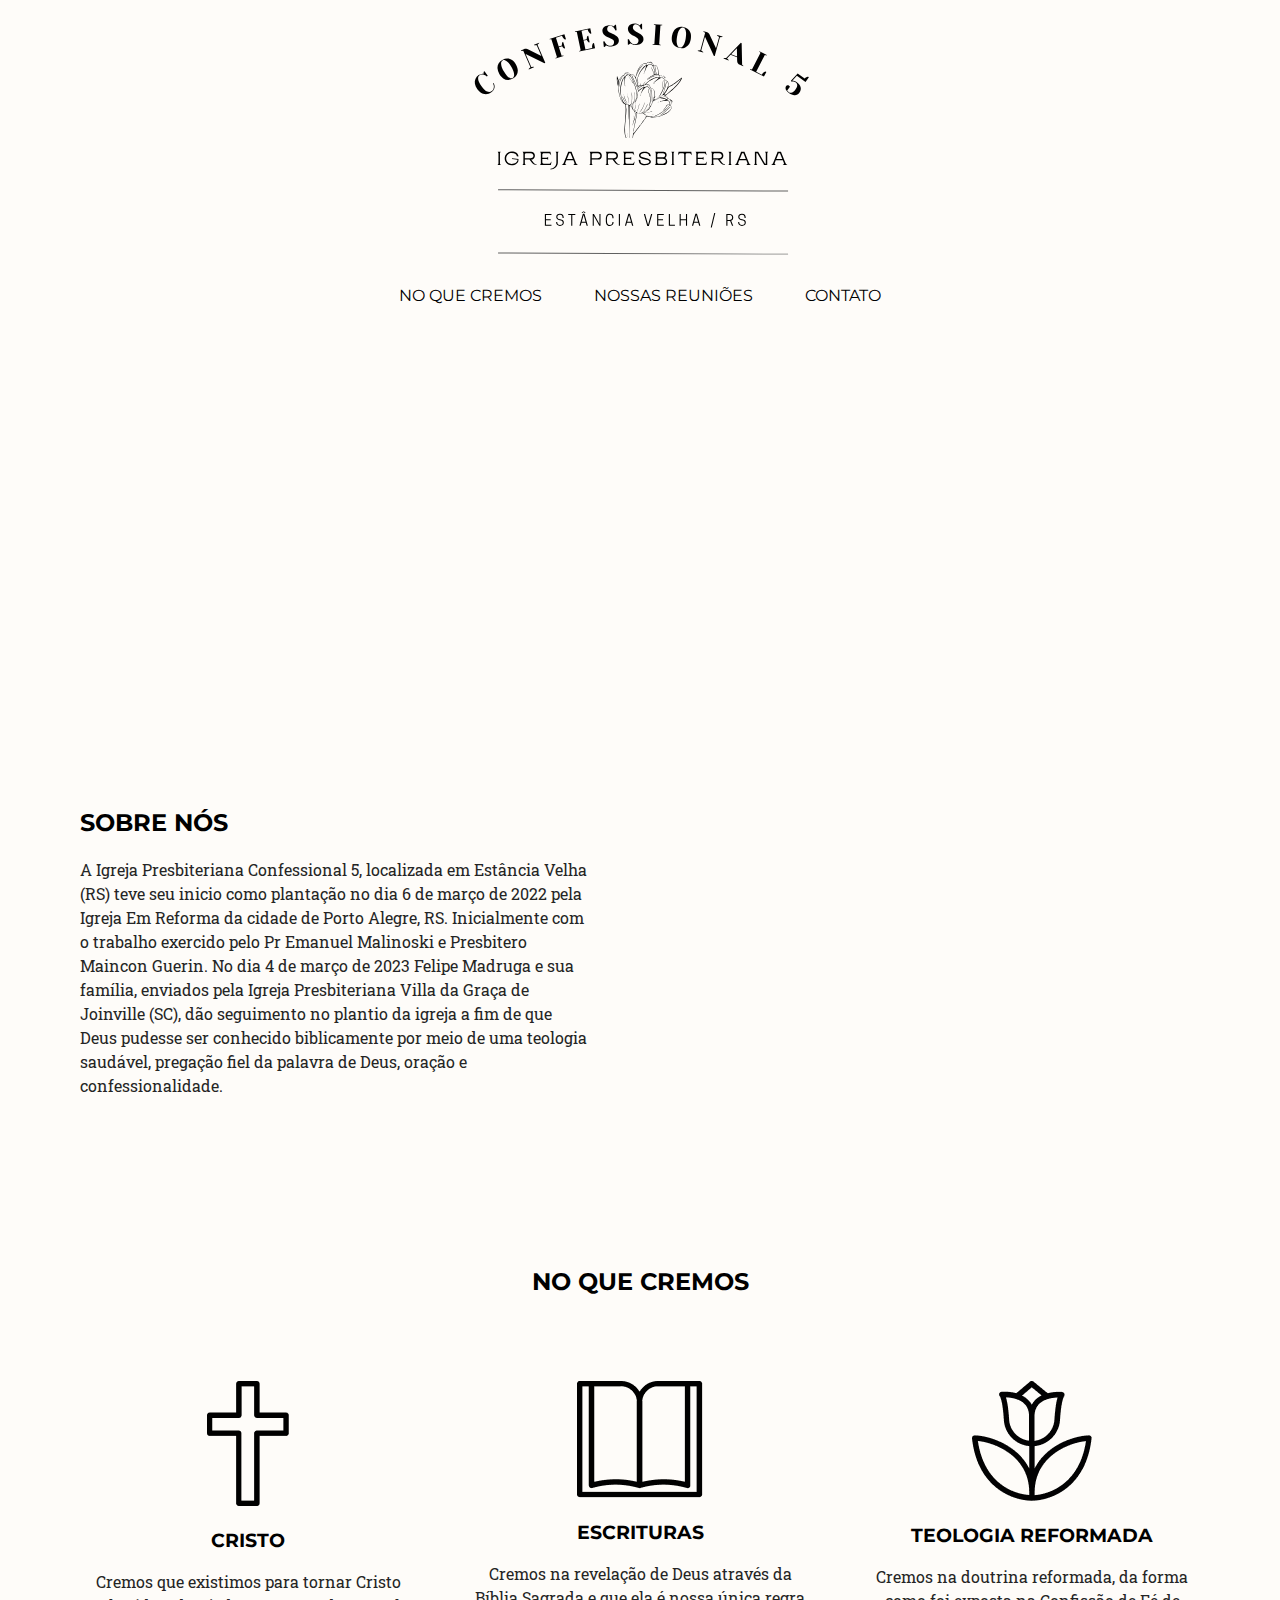
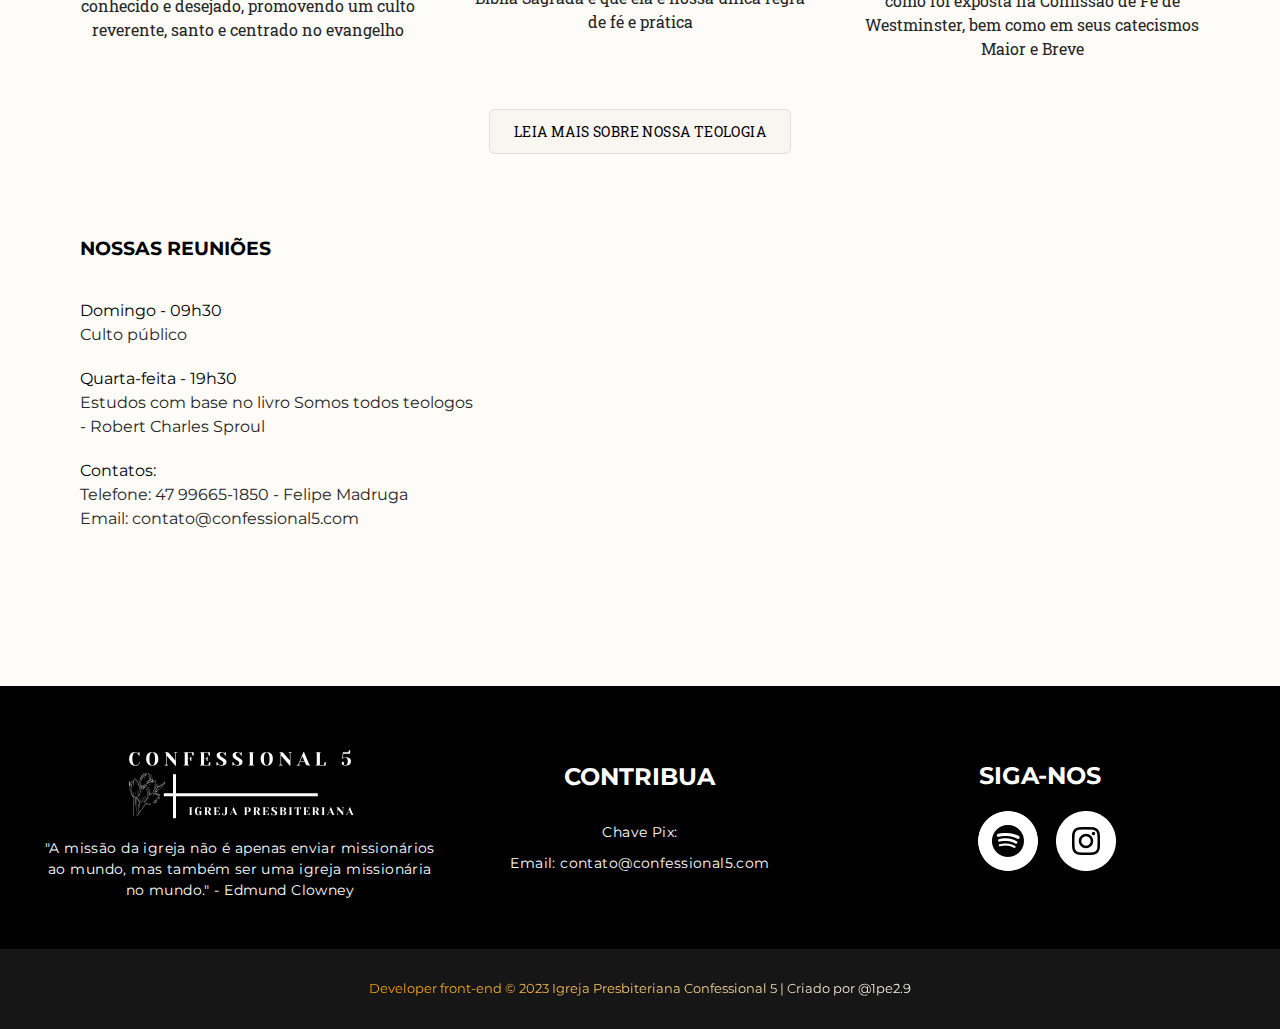
<file: index.html>
<!DOCTYPE html>
<html lang="pt-br">

<head>
    <meta charset="UTF-8">
    <meta name="viewport" content="width=device-width, initial-scale=1.0">
    <title>Confessional 5</title>
    <link rel="stylesheet" href="style1.css">
    <link rel="shortcut icon" href="imagens/favicon.png" type="image/x-icon">
    <style>
        @import url('https://fonts.googleapis.com/css2?family=Montserrat:wght@100;200;300;400;500;600&display=swap');
    </style>

    <style>
        @import url('https://fonts.googleapis.com/css2?family=Montserrat:wght@100;200;300;400;500;600&family=Roboto+Slab:wght@100;200;300;400;500;600;700;800&display=swap');
    </style>
</head>
<body>
    <header class="gradegeral1">
        <div class="grade1">
            <img class="logo" src="imagens/logohead.svg" alt="Logo">
            <div class="menu">
                <a href="index2.html">NO QUE CREMOS</a>
                    <a href="#reunioes">NOSSAS REUNIÕES</a>
                <a href="index3.html">CONTATO</a>
            </div> 
        </div>
    </header>
    <div class="slide">
        <img src="imagens/slide/slide1.png" alt="slide1">
        <img src="imagens/slide/slide2.png" alt="slide2">
    </div>
    <div class="slide-mobile">
        <img src="imagens/slide/slide3.png" alt="slide3">
        <img src="imagens/slide/slide4.png" alt="slide4">
    </div>
    <main class="gradegeral2">
        <article class="grade2">
            <div class="grade3">
                <h2>SOBRE NÓS</h2>
                <p>A Igreja Presbiteriana Confessional 5, localizada em Estância Velha (RS) teve seu inicio como plantação no dia 6 de março de 2022 pela Igreja Em Reforma da cidade de Porto Alegre, RS. Inicialmente com o trabalho exercido pelo Pr Emanuel Malinoski e Presbitero Maincon Guerin. No dia 4 de março de 2023 Felipe Madruga e sua família, enviados pela Igreja Presbiteriana Villa da Graça de Joinville (SC), dão seguimento no plantio da igreja a fim de que Deus pudesse ser conhecido biblicamente por meio de uma teologia saudável, pregação fiel da palavra de Deus, oração e confessionalidade.</p>
                <!-- <a href="" class="botao">LEIA MAIS SOBRE NÓS</a> -->
            </div>
            <div class="iframe">
                <iframe width="560" height="315" src="https://www.youtube.com/embed/VWHCxCASDn8" title="YouTube video player" frameborder="0" allow="accelerometer; autoplay; clipboard-write; encrypted-media; gyroscope; picture-in-picture; web-share" allowfullscreen></iframe>
                
            </div>
        </article>
        <div class="grade4">
            <h2>NO QUE CREMOS</h2>
        </div>
        <div>
            <article class="gradegeral3">
                <div class="grade5">
                    <img class="cruz" src="imagens/cross.png" alt="cruz">
                    <h3>CRISTO</h3>
                    <p>Cremos que existimos para tornar Cristo conhecido e desejado, promovendo um culto reverente, santo e centrado no evangelho</p>
                </div>
                <div class="grade5">
                    <img src="imagens/escrituras.png" alt="biblia">
                    <h3>ESCRITURAS</h3>
                    <p>Cremos na revelação de Deus através da Bíblia Sagrada e que ela é nossa única regra de fé e prática</p>
                </div>
                <div class="grade5">
                    <img src="imagens/tulip.png" alt="tulipa">
                    <h3>TEOLOGIA REFORMADA</h3>
                    <p>Cremos na doutrina reformada, da forma como foi exposta na Confissão de Fé de Westminster, bem como em seus catecismos Maior e Breve</p>
                </div>
            </article>
        </div>
    </main>
    <aside class="grade6"><a href="index2.html" target="_blank">LEIA MAIS SOBRE NOSSA TEOLOGIA</a></aside>
    <aside id="reunioes" class="gradegeral4">
        <div class="grade7">
            <h3>NOSSAS REUNIÕES</h3>
            <p class="grade8">Domingo - 09h30</p>
            <p>Culto público</p>
            <p class="grade8">Quarta-feita - 19h30</p>
            <p>Estudos com base no livro Somos todos teologos <br> - Robert Charles Sproul</p>
            <p class="grade8">Contatos:</p>
            <p>Telefone: 47 99665-1850 - Felipe Madruga</p>
            <p>Email: contato@confessional5.com</p>
        </div>
        <div class="maps"><iframe src="https://www.google.com/maps/embed?pb=!1m18!1m12!1m3!1d3467.258248075761!2d-51.180579124766034!3d-29.654279613293028!2m3!1f0!2f0!3f0!3m2!1i1024!2i768!4f13.1!3m3!1m2!1s0x951944b4e7bc1aaf%3A0x718ac81ed03e47cf!2sR.%20Aimor%C3%A9%2C%20800%20-%20Uni%C3%A3o%2C%20Est%C3%A2ncia%20Velha%20-%20RS%2C%2093600-000!5e0!3m2!1spt-BR!2sbr!4v1687026946643!5m2!1spt-BR!2sbr" width="550" height="400" style="border:0;" allowfullscreen="" loading="lazy" referrerpolicy="no-referrer-when-downgrade"></iframe></div>
    </aside>
    <aside class="fundoprincipal">
        <div class="rodape">
            <div class="conteudodiv">
                <img src="imagens/logorodape.svg" alt="">
                <p>"A missão da igreja não é apenas enviar missionários ao mundo, mas também ser uma igreja missionária no mundo." - Edmund Clowney</p>
            </div>
            <div class="conteudodiv">
                <h2>CONTRIBUA</h2>
                <p class="contribuição">Chave Pix:</p>
                <p class="contribuição">Email: contato@confessional5.com</p>
            </div>
            <div class="conteudodiv">
                <h2>SIGA-NOS</h2>
                <a href="https://open.spotify.com/show/5C8TPHNIzjzw6vJAphkZUF?si=l5C8EpqsT_OG09z_fFSeIA" target="_blank"><img class="redessociais" src="imagens/spotify.png" alt=""></a>
                <a href="https://instagram.com/confessional.5?igshid=MWQ1ZGUxMzBkMA==" target="_blank"><img <img class="redessociais" src="imagens/instagram_icon.png" alt=""></a>
            </div>
        </div>
    </aside>
    <footer class="autor">
        <div class="end"">
            <p>Developer front-end © 2023 Igreja Presbiteriana Confessional 5 | Criado por @1pe2.9</p>
        </div>
    </footer>
</body>

</html>
</file>
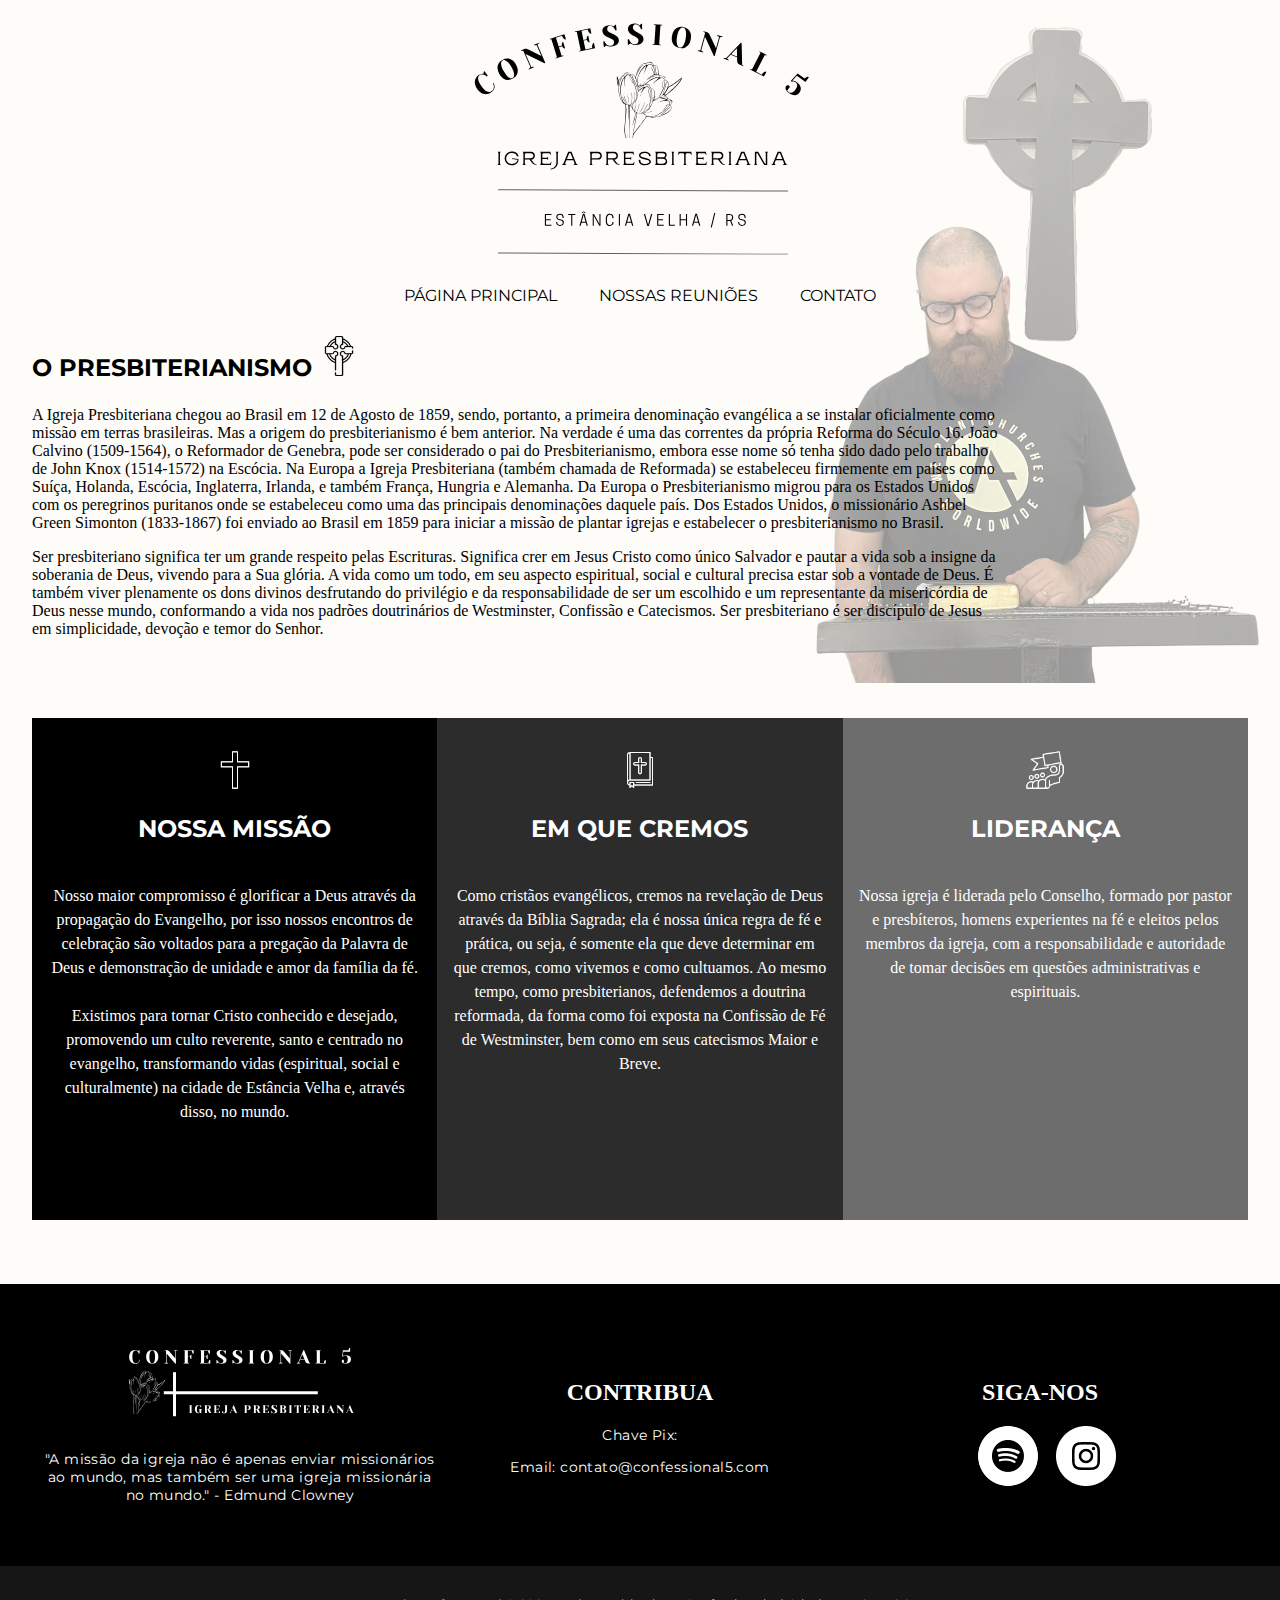
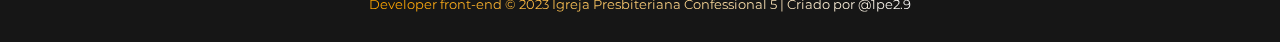
<file: index2.html>
<!DOCTYPE html>
<html lang="pt-br">
<head>
    <meta charset="UTF-8">
    <meta name="viewport" content="width=device-width, initial-scale=1.0">
    <title>Confessional 5</title>
    <link rel="stylesheet" href="style2.css">
    <link rel="shortcut icon" href="imagens/favicon.png" type="image/x-icon">
    <style>
        @import url('https://fonts.googleapis.com/css2?family=Montserrat:wght@100;200;300;400;500;600&display=swap');
    </style>

    <style>
        @import url('https://fonts.googleapis.com/css2?family=Montserrat:wght@100;200;300;400;500;600&family=Roboto+Slab:wght@100;200;300;400;500;600;700;800&display=swap');
    </style>
</head>
<body>
    <header class="gradegeral1">
        <div class="grade1">
            <img class="logo" src="imagens/logohead.svg" alt="Logo">
            <div class="menu">
                <a href="index.html">PÁGINA PRINCIPAL</a>
                <a href="index.html#reunioes">NOSSAS REUNIÕES</a>
                <a href="index3.html">CONTATO</a>
            </div>
        </div>
    </header>
    <main class="main">
        <div class="main_img-madruga"> 
        <h2>O PRESBITERIANISMO <img src="imagens/page2/presbiteriano.png" alt="presbiteriano" width="40px"></h2>
        <p>A Igreja Presbiteriana chegou ao Brasil em 12 de Agosto de 1859, sendo, portanto, a primeira denominação evangélica a se instalar oficialmente como missão em terras brasileiras. Mas a origem do presbiterianismo é bem anterior. Na verdade é uma das correntes da própria Reforma do Século 16. João Calvino (1509-1564), o Reformador de Genebra, pode ser considerado o pai do Presbiterianismo, embora esse nome só tenha sido dado pelo trabalho de John Knox (1514-1572) na Escócia. Na Europa a Igreja Presbiteriana (também chamada de Reformada) se estabeleceu firmemente em países como Suíça, Holanda, Escócia, Inglaterra, Irlanda, e também França, Hungria e Alemanha. Da Europa o Presbiterianismo migrou para os Estados Unidos com os peregrinos puritanos onde se estabeleceu como uma das principais denominações daquele país. Dos Estados Unidos, o missionário Ashbel Green Simonton (1833-1867) foi enviado ao Brasil em 1859 para iniciar a missão de plantar igrejas e estabelecer o presbiterianismo no Brasil.</p>
        <p>Ser presbiteriano significa ter um grande respeito pelas Escrituras. Significa crer em Jesus Cristo como único Salvador e pautar a vida sob a insigne da soberania de Deus, vivendo para a Sua glória. A vida como um todo, em seu aspecto espiritual, social e cultural precisa estar sob a vontade de Deus. É também viver plenamente os dons divinos desfrutando do privilégio e da responsabilidade de ser um escolhido e um representante da misericórdia de Deus nesse mundo, conformando a vida nos padrões doutrinários de Westminster, Confissão e Catecismos. Ser presbiteriano é ser discípulo de Jesus em simplicidade, devoção e temor do Senhor.</p>
        </div>
        <div class="main_div">
            <div class="main_div-1">
                <img src="imagens/page2/cruz.png" alt="missão" width="40px">
                <h2>NOSSA MISSÃO</h2>
                <p>Nosso maior compromisso é glorificar a Deus através da propagação do Evangelho, por isso nossos encontros de celebração são voltados para a pregação da Palavra de Deus e demonstração de unidade e amor da família da fé. <br><br> Existimos para tornar Cristo conhecido e desejado, promovendo um culto reverente, santo e centrado no evangelho, transformando vidas (espiritual, social e culturalmente) na cidade de Estância Velha e, através disso, no mundo.</p>
            </div>
            <div class="main_div-1 main_div-2">
                <img src="imagens/page2/biblia.png" alt="Crença" width="40px">
                <h2>EM QUE CREMOS</h2>
                <p>Como cristãos evangélicos, cremos na revelação de Deus através da Bíblia Sagrada; ela é nossa única regra de fé e prática, ou seja, é somente ela que deve determinar em que cremos, como vivemos e como cultuamos. Ao mesmo tempo, como presbiterianos, defendemos a doutrina reformada, da forma como foi exposta na Confissão de Fé de Westminster, bem como em seus catecismos Maior e Breve.</p>
            </div>
            <div class="main_div-1 main_div-3">
                <img src="imagens/page2/lideranca.png" alt="Lideraça" width="40px">
                <h2>LIDERANÇA</h2>
                <p>Nossa igreja é liderada pelo Conselho, formado por pastor e presbíteros, homens experientes na fé e eleitos pelos membros da igreja, com a responsabilidade e autoridade de tomar decisões em questões administrativas e espirituais.</p>
            </div>
        </div>
    </main>
    <aside class="fundoprincipal">
        <div class="rodape">
            <div class="conteudodiv">
                <img src="imagens/logorodape.svg" alt="">
                <p>"A missão da igreja não é apenas enviar missionários ao mundo, mas também ser uma igreja missionária no mundo." - Edmund Clowney</p>
            </div>
            <div class="conteudodiv">
                <h2>CONTRIBUA</h2>
                <p class="contribuição">Chave Pix:</p>
                <p class="contribuição">Email: contato@confessional5.com</p>
            </div>
            <div class="conteudodiv">
                <h2>SIGA-NOS</h2>
                <a href="https://open.spotify.com/show/5C8TPHNIzjzw6vJAphkZUF?si=l5C8EpqsT_OG09z_fFSeIA" target="_blank"><img class="redessociais" src="imagens/spotify.png" alt=""></a>
                <a href="https://instagram.com/confessional.5?igshid=MWQ1ZGUxMzBkMA==" target="_blank"><img <img class="redessociais" src="imagens/instagram_icon.png" alt=""></a>
            </div>
        </div>
    </aside>
    <footer class="autor">
        <div class="end"">
            <p>Developer front-end © 2023 Igreja Presbiteriana Confessional 5 | Criado por @1pe2.9</p>
        </div>
    </footer>
</body>

</html>
</file>
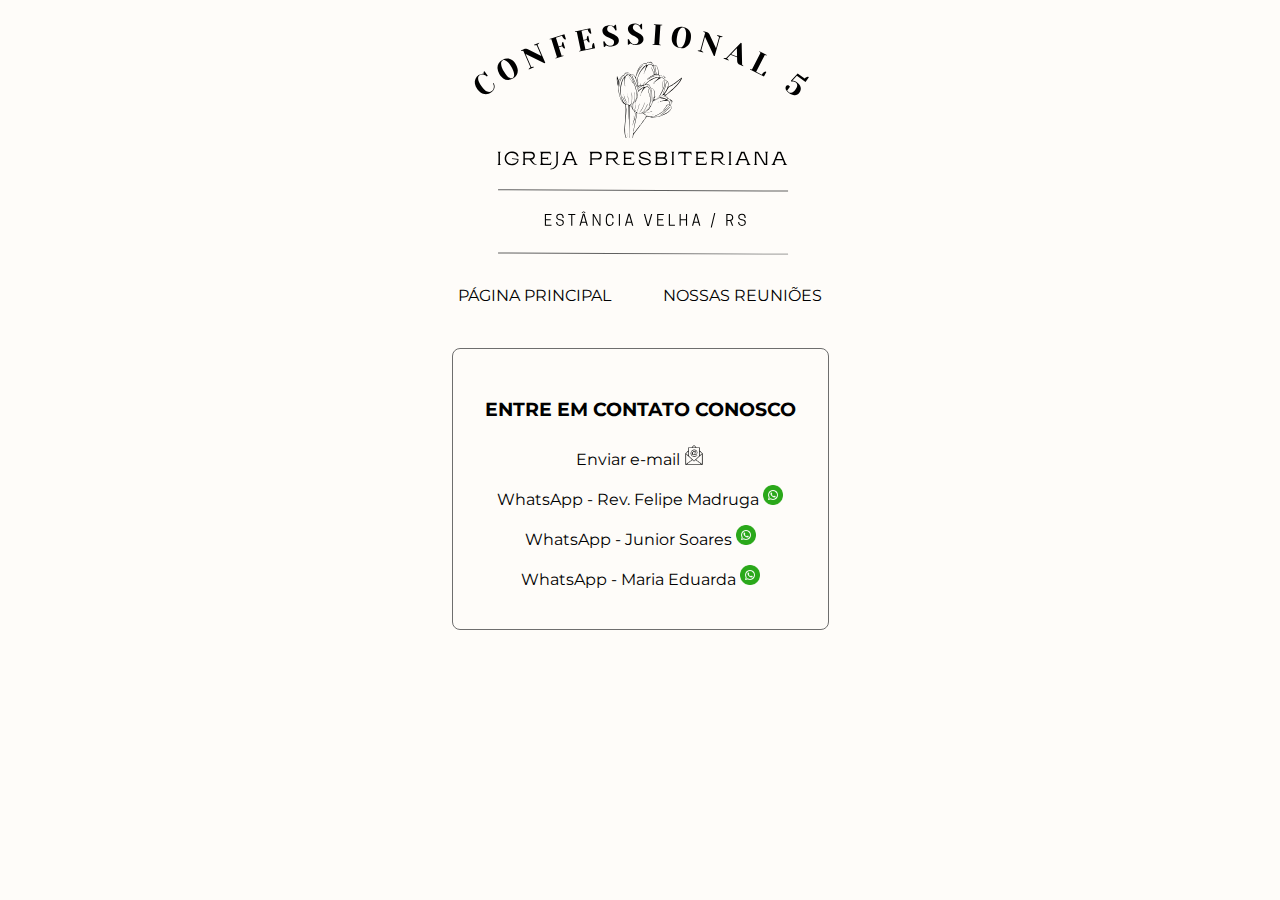
<file: index3.html>
<!DOCTYPE html>
<html lang="pt-br">

<head>
    <meta charset="UTF-8">
    <meta name="viewport" content="width=device-width, initial-scale=1.0">
    <title>Confessional 5</title>
    <link rel="stylesheet" href="style3.css">
    <link rel="shortcut icon" href="imagens/favicon.png" type="image/x-icon">
    <style>
        @import url('https://fonts.googleapis.com/css2?family=Montserrat:wght@100;200;300;400;500;600&display=swap');
    </style>
    <style>
        @import url('https://fonts.googleapis.com/css2?family=Montserrat:wght@100;200;300;400;500;600&family=Roboto+Slab:wght@100;200;300;400;500;600;700;800&display=swap');
    </style>
</head>
<body>
    <header class="gradegeral1">
        <div class="grade1">
            <img class="logo" src="imagens/logohead.svg" alt="Logo">
            <div class="menu">
                <a href="index.html" class="return">PÁGINA PRINCIPAL</a>
                <a href="index.html#reunioes">NOSSAS REUNIÕES</a>
            </div>
        </div>
    </header>
    <main class="main">
        <h2>ENTRE EM CONTATO CONOSCO</h2>
        <a href="mailto:contato@confessional5.com" target="_blank">Enviar e-mail <img src="imagens/page2/marketing-de-email.png" alt="" width="20px" ></a>
        <a href="https://wa.me/47996651850" target="_blank">WhatsApp - Rev. Felipe Madruga <img src="imagens/page2/whatsapp.png" alt="" width="20px" ></a>
        <a href="https://wa.me/51999157774" target="_blank">WhatsApp - Junior Soares <img src="imagens/page2/whatsapp.png" alt="" width="20px" ></a>
        <a href="https://wa.me/51998541749" target="_blank">WhatsApp - Maria Eduarda <img src="imagens/page2/whatsapp.png" alt="" width="20px" ></a>
    </main>
</file>
<file: style1.css>
body {
  background: #e0bb8a0c;
  margin: 0px;
  margin-top: 18px;
}

.menu {
  display: flex;
  flex-wrap: wrap;
  justify-content: center;
  align-items: center;
  gap: 20px;
  margin-top: 20px;
}

.menu a {
  font-family: Montserrat, sans-serif;
  text-decoration: none;
  font-weight: 400;
  font-size: 16px;
  padding: 10px 15px;
  color: black;
  border: 1px solid transparent;
}

.menu a:hover {
  background: #dbc3a33a;
  border-radius: 4px;
  border: 1px solid rgba(0, 0, 0, 0.178);
}

.logo {
  display: flex;
  flex-wrap: nowrap;
  justify-content: center;
  align-items: center;
  margin: 0 auto;
}

@media (max-width: 700px) {
  .menu {
    gap: 10px;
  }
  .menu a {
    background: #f5f5f5;
    border-radius: 4px;
  }
  .logo {
    width: 56%;
    padding: 0 0rem;
  }
}

@media (min-width: 801px) {
  .slide-mobile {
    display: none;
    height: 0;
  }
}

.slide {
  margin-top: 3rem;
  position: relative;
  width: 100%;
  height: 300px;
  overflow: hidden;
}

.slide img {
  position: absolute;
  top: 0;
  left: 0;
  width: 100%;
  height: 100%;
  opacity: 0;
  animation: slideShow 16s infinite; 
}

.slide img:nth-child(1) {
  animation-delay: 0s;
}
.slide img:nth-child(2) {
  animation-delay: 8s; 
}

@keyframes slideShow {
  0% {
    opacity: 0;
  }
  20% {
    opacity: 1;
  }
  33% {
    opacity: 1;
  }
  53% {
    opacity: 0;
  }
  100% {
    opacity: 0;
  }
}

@media (max-width: 800px) {
  .slide {
    display: none;
    height: 0;
  }

  .slide-mobile {
    margin-top: 3rem;
    position: relative;
    width: 100%;
    height: 300px;
    overflow: hidden;
  }
  .slide-mobile img {
    position: absolute;
    top: 0;
    left: 0;
    width: 100%;
    height: 100%;
    opacity: 0;
    animation: slideShowMobile 16s infinite;
  }
  .slide-mobile img:nth-child(1) {
    animation-delay: 0s;
  }
  .slide-mobile img:nth-child(2) {
    animation-delay: 8s;
  }
}
@keyframes slideShowMobile {
  0% {
    opacity: 0;
  }
  20% {
    opacity: 1;
  }
  33% {
    opacity: 1;
  }
  53% {
    opacity: 0;
  }
  100% {
    opacity: 0;
  }
}
.grade2 {
  display: flex;
  flex-wrap: wrap;
  margin-top: 9rem;
  padding: 0 5rem;
  gap: 0 3rem;
}

.grade3 {
  flex: 1 1 20%;
  align-self: flex-start;
}

.iframe {
  display: flex;
  flex: 1 1 10%;
  align-self: flex-start;
  width: 50%;
}

.botao {
  display: flex;
  align-items: center;
  justify-content: center;
  position: relative;
  margin-top: 1.5rem;
  width: 200px;
  text-align: center;
  padding: 10px;
}

.botao,
.grade6 a {
  display: flex;
  font-family: Roboto Slab, serif;
  font-size: 14px;
  letter-spacing: 0.4px;
  text-decoration: none;
  color: rgb(0, 0, 0);
  border: 1px solid rgba(119, 118, 118, 0.178);
  background-color: #ddcfbc25;
  border-radius: 6px;
  padding: 12px 24px;
}
.grade3 a:hover {
  color: black;
  background: #dbc3a33a;
}

h2 {
  margin: 0;
  font-family: Montserrat, sans-serif;
  height: 50px;
}
h3 {
  font-family: Montserrat, sans-serif;
}
p {
  margin: 0px;
  font-family: Roboto Slab, serif;
  line-height: 1.5;
  text-align: left top;
  font-weight: 400;
  color: #252525;
}

@media (max-width: 800px) {
  .grade2 {
    margin-top: 3rem;
    display: flex;
    flex-wrap: wrap;
    align-items: center;
    padding: 0 1rem;
    gap: 0 0rem;
  }
  .grade3 {
    margin-top: 0rem;
    gap: 0 0rem;
    display: flex;
    flex-direction: column;
    flex-basis: 100%;
    margin-bottom: 2rem;
    border: 0.5px solid white;
    border-radius: 10px;
    box-shadow: 0px 3px 2px 0px #d4d4d4a4;
  }
  .grade3 h2,
  a {
    text-align: center;
  }
  h2 {
    font-size: 20px;
  }
  .botao {
    width: auto;
    margin: 1rem 25%;
    color: #000000d0;
    border-color: #000000d0;
  }
  .iframe {
    padding-top: 4rem;
    display: flex;
    flex: 2;
    width: 100%;
    justify-content: center;
  }
}

.grade4 {
  display: flex;
  align-content: center;
  justify-content: center;
  margin-top: 9rem;
  margin-bottom: 4rem;
}
.grade4 h2 {
  text-align: center;
}

.gradegeral3 {
  display: flex;
  justify-content: space-between;
}
.gradegeral3 {
  text-align: center;
  padding: 0 5rem;
  gap: 0 1.4rem;
}
.gradegeral3 p {
  height: auto;
}

.grade5 {
  flex-basis: 30%;
  text-align: center;
}

@media (max-width: 800px) {
  .gradegeral3 {
    display: flex;
    flex-wrap: wrap;
    text-align: center;
    padding: 0 1rem;
    gap: 0 1rem;
  }
  .grade4 {
    margin-bottom: 1rem;
  }
  .grade5 {
    flex-basis: 100%;
    margin-bottom: 1rem;
    border: 0.5px solid white;
    border-radius: 10px;
    box-shadow: 0px 3px 2px 0px #d4d4d4a4;
    padding: 10px 0px;
  }
}
.grade6 {
  display: flex;
  margin-top: 3rem;
  margin-bottom: 3rem;
  justify-content: center;
}
.grade6 a:hover {
  color: black;
  background: #dbc3a33a;
}
@media (max-width: 800px) {
  .grade6 {
    margin-top: 2rem;
    margin-bottom: 0rem;
  }
  .grade6 a {
    background: #ffffff;
    border-color: #252525;
    color: #252525;
  }
  .grade6 a:hover {
    background: #252525;
  }
}

.gradegeral4 {
  display: flex;
  margin-top: 4rem;
  justify-content: space-between;
  flex-wrap: wrap;
  padding: 0 5rem;
}

.grade7 p {
  font-family: Montserrat, sans-serif;
  font-weight: 400;
  color: #252525;
}

.grade8 {
  color: black !important;
  padding-top: 20px;
}

@media (max-width: 1150px) {
  .gradegeral4 {
    padding: 0 0rem;
    margin-top: 1rem;
  }
  .grade7 {
    display: flex;
    flex-direction: column;
    align-items: center;
    /* justify-items: center; */
    width: 100%;
    flex-basis: 100%;
    margin-bottom: 2rem;
    border: 0.5px solid white;
    border-radius: 10px;
    box-shadow: 0px 3px 2px 0px #d4d4d4a4;
    padding: 10px 10px;
  }
  .grade8 {
    font-size: large;
    margin-top: 1rem;
  }
  .maps {
    display: flex;
    flex-direction: row;
    justify-items: center;
    justify-content: center;
    margin-top: 4rem;
    height: 100%;
    width: 100%;
  }
  @media (max-width: 800px) {
    .grade7 h3 {
      margin-bottom: 0;
      padding-bottom: 0;
    }
  }
}
.fundoprincipal {
  background-color: #000000;
  margin-top: 4rem;
}

.fundoprincipal p {
  font-family: Montserrat, sans-serif;
  font-size: 14px;
  letter-spacing: 0.03em;
  font-style: normal;
  color: #ffffff;
  text-align: center;
}

.rodape {
  margin-top: 40px;
  background-color: rgb(0, 0, 0);
  display: grid;
  grid-template-columns: 1fr 1fr 1fr;
  grid-template-rows: auto;
  gap: 10px;
  height: 100%;
  align-items: center;
  padding: 3rem 2.8rem;
}

.conteudodiv {
  font-family: roboto;
  align-content: center;
  text-align: center;
  color: #8a8989;
  background-color: #000000;
}

.conteudodiv h2 {
  color: #ffffff;
}

.contribuição {
  display: flex;
  text-align: center;
  margin-top: 10px;
  justify-content: center;
  align-content: center;
}

.redessociais {
  margin-left: 14px;
}

@media (max-width: 800px) {
  .rodape {
    display: grid;
    grid-template-columns: auto;
  }
  .conteudodiv {
    margin-top: 1%;
    margin: 0;
  }
  .contribuição {
    margin: 0;
  }
}
.autor {
  background-color: #161616;
  display: flex;
  justify-content: center;
}

.end p {
  display: flex;
  font-family: Montserrat, sans-serif;
  margin: 30px;
  font-size: 13px;
  color: #ffffff;
  background-image: linear-gradient(to right, orange 5%, white);
  background-clip: text;
  -webkit-background-clip: text;
  -webkit-text-fill-color: transparent;
}
</file>
<file: style2.css>
body {
  background: #e0bb8a0c;
  margin: 0px;
  margin-top: 18px;
}
.menu {
  display: flex;
  flex-wrap: wrap;
  justify-content: center;
  align-items: center;
  gap: 20px;
  margin-top: 20px;
}
.menu a {
  font-family: Montserrat, sans-serif;
  text-decoration: none;
  font-weight: 400;
  font-size: 16px;
  padding: 10px 10px;
  color: black;
  border: 1px solid transparent;
}
.menu a:hover {
  background: #dbc3a33a;
  border-radius: 4px;
  border: 1px solid rgba(0, 0, 0, 0.178);
}
.logo {
  display: flex;
  flex-wrap: nowrap;
  justify-content: center;
  align-items: center;
  margin: 0 auto;
}
@media (max-width: 700px) {
  .menu {
    gap: 10px;
  }
  .menu a {
    background: #f5f5f5;
    border-radius: 4px;
  }
  .logo {
    width: 56%;
    padding: 0 0rem;
  }
}
.main {
  margin: 0 2rem;
}
.main h2 {
  font-family: Montserrat, sans-serif;
  height: 50px;
}
.main p {
  width: 80%;
}
body {
  background-image: url(imagens/page2/madruga.svg);
  background-position: top right;
  background-attachment: fixed;
  background-repeat: no-repeat;
  background-size: 40%;
}
@media (max-width: 1263px){
  body {
    background-size: 40%;
    background-position: right;
  }
}
@media (max-width: 1082px){
  body {
    background-size: 40%;
    }
}
@media (max-width: 982px){
  body {
    background-size: 40%;
  }
}
@media (max-width: 850px){
  body {
    background-image: none;
  }
}
.main_div {
  display: flex;
  grid-template-columns: 1fr 1fr 1fr;
  grid-template-rows: auto auto auto;
  margin-top: 1rem;
  justify-items: center;
  justify-content: center;
  text-align: center;
  padding-top: 4rem;
}

.main_div-1 {
  width: 400px;
  text-align: center;
}

.main_div p {
  font-weight: 200;
  line-height: 1.5;
  width: 100%;
  padding-bottom: 4rem;
}
.main_div-1 {
  margin: 0 0rem;
  padding: 1rem;
  justify-content: center;
  color: white;
}
.main_div-1 p {
  color: white;
}
.main_div-1 {
  background-color: rgb(0, 0, 0);
  padding-top: 2rem;
}
.main_div-2 {
  background-color: rgb(44, 44, 44);
}
.main_div-3 {
  background-color: rgb(109, 109, 109);
}
@media (max-width: 800px) {
  .main_div {
    display: grid;
    grid-template-columns: 1fr;
    grid-template-rows: auto auto auto;
  }
  .main_div-1 {
    width: auto;
  }
  .main_div p {
    padding: 1 2rem;
  }
  .main_img-madruga p, h2{
    width:auto;
    text-align: center;
  }
}
.return {
  display: flex;
  width: max-content;
  text-decoration: none;
  color: black;
  font-family: Montserrat, sans-serif;
  border: 1px solid transparent;
  border-radius: 4px;
  margin-left: 1rem;
  padding: 0.5rem 0.5rem;
  margin-top: 0.5rem;
}
.return:hover {
  background: #dbc3a33a;
  border: 1px solid rgba(0, 0, 0, 0.178);
}
@media (max-width: 800px) {
  .return {
    font-size: 14px;
  }
}
.fundoprincipal {
  background-color: #000000;
  margin-top: 4rem;
}

.fundoprincipal p {
  font-family: Montserrat, sans-serif;
  font-size: 14px;
  letter-spacing: 0.03em;
  font-style: normal;
  color: #ffffff;
  text-align: center;
}
.rodape {
  margin-top: 40px;
  background-color: rgb(0, 0, 0);
  display: grid;
  grid-template-columns: 1fr 1fr 1fr;
  grid-template-rows: auto;
  gap: 10px;
  height: 100%;
  align-items: center;
  padding: 3rem 2.8rem;
}
.conteudodiv {
  font-family: roboto;
  align-content: center;
  text-align: center;
  color: #8a8989;
  background-color: #000000;
}
.conteudodiv h2 {
  color: #ffffff;
}
.contribuição {
  display: flex;
  text-align: center;
  margin-top: 10px;
  justify-content: center;
  align-content: center;
}
.redessociais {
  margin-left: 14px;
}
@media (max-width: 800px) {
  .rodape {
    display: grid;
    grid-template-columns: auto;
  }
  .conteudodiv {
    margin-top: 1%;
    margin: 0;
  }
  .contribuição {
    margin: 0;
  }
}
.autor {
  background-color: #161616;
  display: flex;
  justify-content: center;
}
.end p {
  display: flex;
  font-family: Montserrat, sans-serif;
  margin: 30px;
  font-size: 13px;
  color: #ffffff;
  background-image: linear-gradient(to right, orange 5%, white);
  background-clip: text;
  -webkit-background-clip: text;
  -webkit-text-fill-color: transparent;
}
</file>
<file: style3.css>
body {
    background: #e0bb8a0c;
    margin: 0px;
    margin-top: 18px;
  }
  
  .menu {
    display: flex;
    flex-wrap: wrap;
    justify-content: center;
    align-items: center;
    gap: 20px;
    margin-top: 20px;
  }
  
  .menu a {
    font-family: Montserrat, sans-serif;
    text-decoration: none;
    font-weight: 400;
    font-size: 16px;
    padding: 10px 15px;
    color: black;
    border: 1px solid transparent;
  }
  
  .menu a:hover {
    background: #dbc3a33a;
    border-radius: 4px;
    border: 1px solid rgba(0, 0, 0, 0.178);
  }
  
  .logo {
    display: flex;
    flex-wrap: nowrap;
    justify-content: center;
    align-items: center;
    margin: 0 auto;
  }
  
  @media (max-width: 700px) {
    .menu {
      gap: 10px;
    }
    .menu a {
      background: #f5f5f5;
      border-radius: 4px;
    }
    .logo {
      width: 56%;
      padding: 0 0rem;
    }
  }

  .main {
    margin-top: 2rem;
    display: grid;
    padding: 2rem; 
    text-align: center;
    margin-left: auto;
    margin-right: auto;
    border: 1px solid rgb(110, 110, 110);
    border-radius: 8px;
    width: max-content;
  }
  .main h2 {
    font-size: 1.2rem;
    font-family: Montserrat, sans-serif;
  }
  .main a {
    text-decoration: none;
    font-family: Montserrat, sans-serif;
    color: black;
    padding: .5rem;
  }
  
  @media (max-width: 700px) {
   .main h2 {
    font-size: 16px;
   }
  }
</file>
